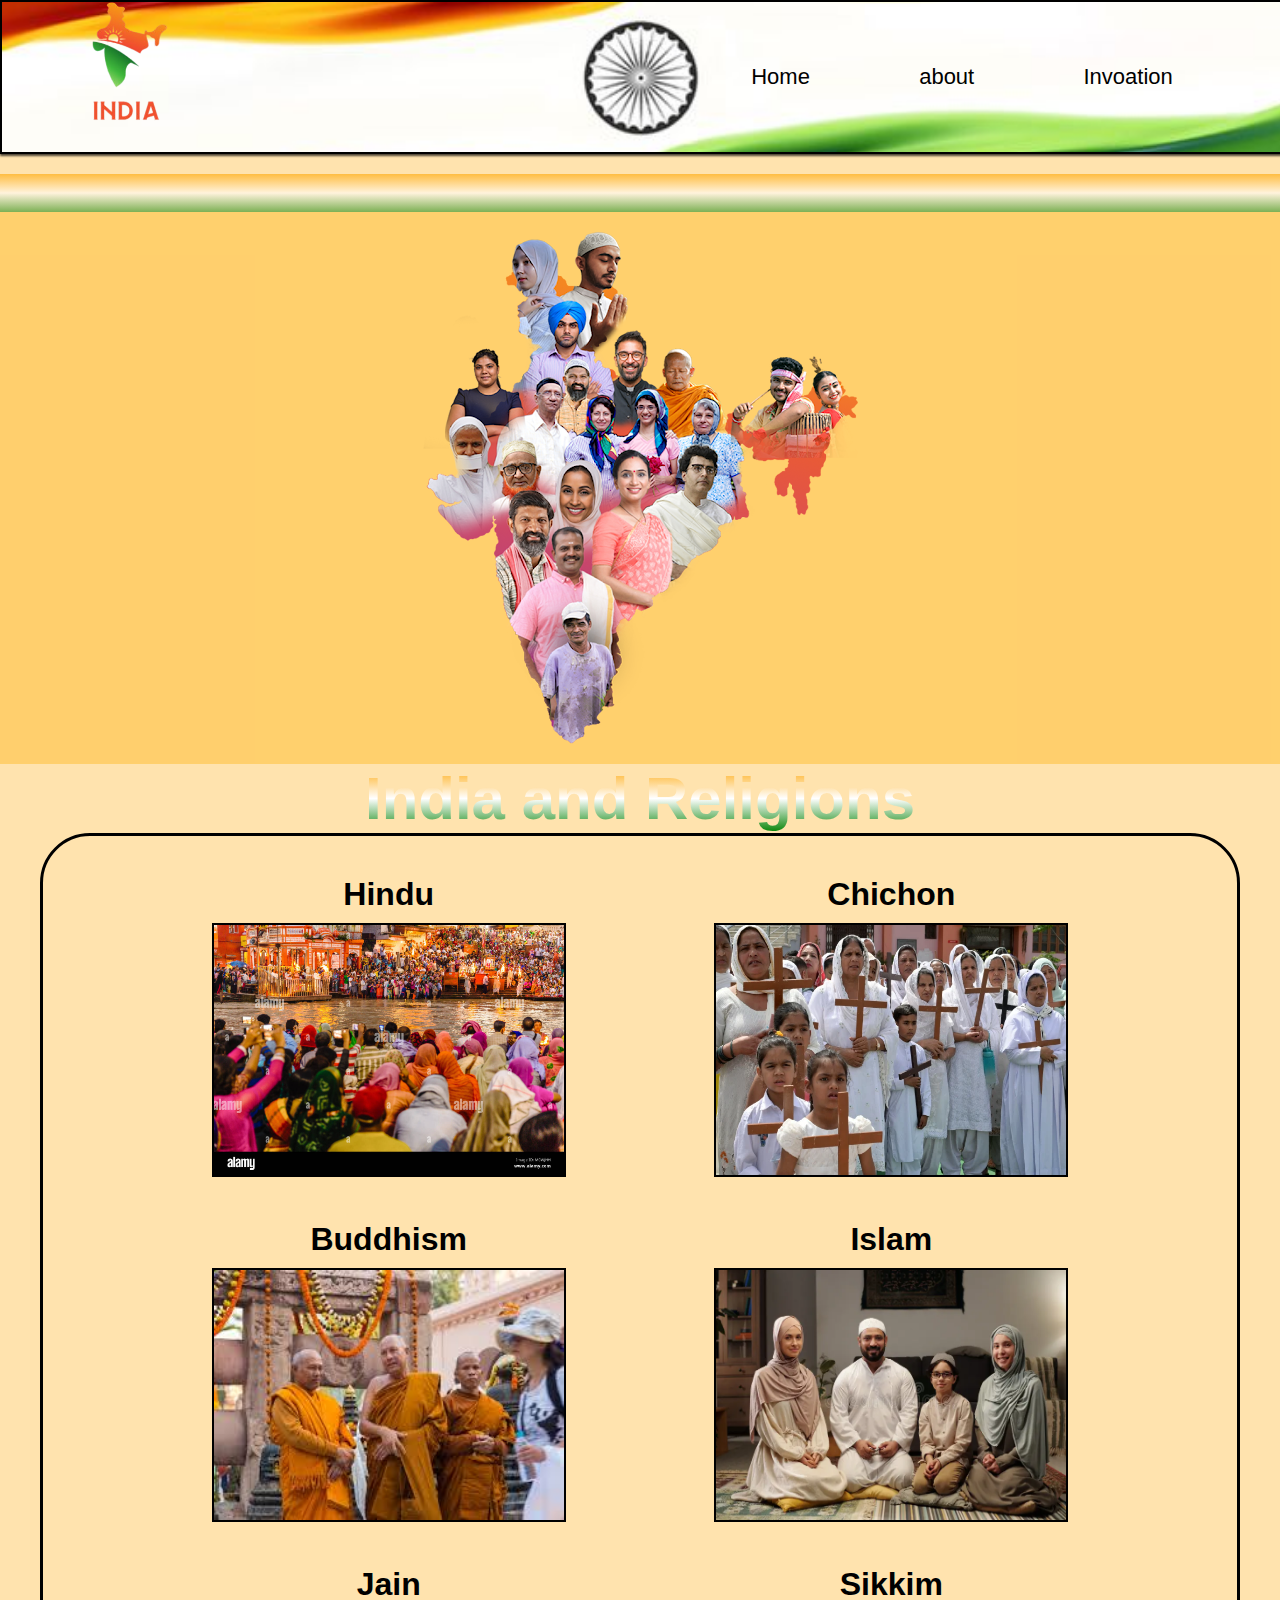
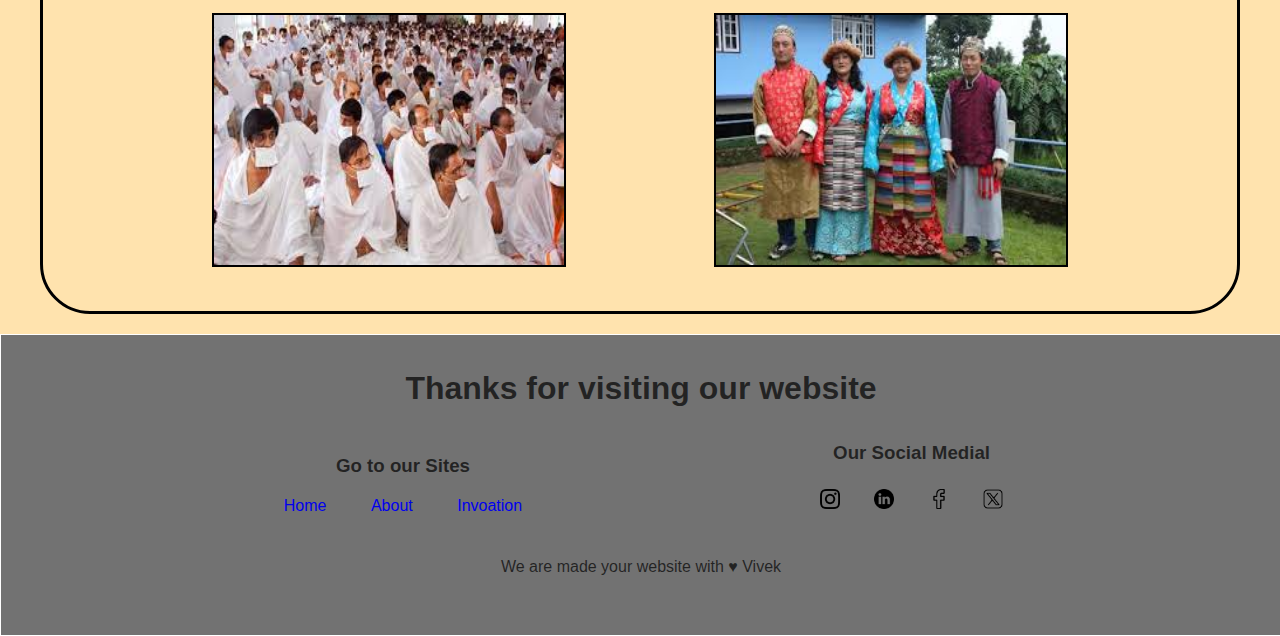
<file: index.html>
<!DOCTYPE html>
<html lang="en">

<head>
    <meta charset="UTF-8">
    <meta name="viewport" content="width=device-width, initial-scale=1.0">
    <link rel="stylesheet" href="style.css">
    <link rel="icon" href="ind-logo.png">
    <title>INDIA</title>
</head>

<body>

    <header id="header">
        <div id="logo-img">
            <img src="./imges/ind-logoimg.png" alt="india-logo" style="height: 200px;">
        </div>
        <div id="anchor">
            <a href="index.html">Home</a>
            <a href="about.html">about</a>
            <a href="invoation.html">Invoation</a>

        </div>
    </header>

    <div id="marquee">
        <marquee behavior="" direction="">वन्दे मातरम्&nbsp;&nbsp;
            सुजलां सुफ़लां मलयजशीतलाम्&nbsp;&nbsp;
            शस्यशामलां मातरम्&nbsp;&nbsp;
            वन्दे मातरम्&nbsp;&nbsp;
            शुभ्रज्योत्स्ना पुलकित यामिनीं&nbsp;&nbsp;
            फुल्ल कुसुमित द्रुमदलशोभिनीम्&nbsp;&nbsp;
            सुहासिनीं सुमधुर भाषिणीम्&nbsp;&nbsp;
            सुखदां वरदां मातरम्&nbsp;&nbsp;
            वन्दे मातरम्&nbsp;&nbsp;
        </marquee>
    </div>


    <div id="first-div">
        <img src="./imges/ind-2nddiv.png" alt="">
    </div>



    <!-- section 3 in that website -->


    <div id="sec3">

        <h1>India and Religions</h1>

    </div>

    <div style="padding-left: 40px; padding-right: 40px; padding-bottom: 20px;">
        <div id="religion">
            <div id="reg1">

                <div>
                    <h1>Hindu</h1>
                    <img src="./religion/hindu.jpg" alt="rel-img" height="250px" width="350px">
                </div>
                <div>
                    <h1>Chichon</h1>
                    <img src="./religion/chrichon.webp" alt="rel-img" height="250px" width="350px">
                </div>
            </div>

            <div id="reg1">
                <div>
                    <h1>Buddhism</h1>
                    <img src="./religion/boudh.jpg" alt="rel-img" height="250px" width="350px">
                </div>
                <div>
                    <h1>Islam</h1>
                    <img src="./religion/islam.webp" alt="rel-img" height="250px" width="350px">
                </div>
            </div>

            <div id="reg1">
                <div>
                    <h1>Jain</h1>
                    <img src="./religion/jain.jpg" alt="rel-img" height="250px" width="350px">
                </div>
                <div>
                    <h1>Sikkim</h1>
                    <img src="./religion/sikkim.jpg" alt="rel-img" height="250px" width="350px">
                </div>
            </div>
        </div>
    </div>

    <footer id="ftr" style="border: 1px solid white;">
        <h1>Thanks for visiting our website</h1>

        <div id="fotter">

            <div id="f-anch">
                <h3>Go to our Sites</h3>
                <a href="index.html">Home</a>
                <a href="about.html">About</a>
                <a href="invoation.html">Invoation</a>
            </div>
            <div id="f-logo">
                <h3>Our Social Medial</h3>

                <a href="https://www.instagram.com/" target="_blank"> <img src="./imges/social-media/instagram.png" alt=""></a>
                 <a href="https://www.linkedin.com" target="_blank"> <img src="./imges/social-media/ln.png" alt=""></a>

                <a href="https://www.facebook.com" target="_blank"> <img src="./imges/social-media/facebook.png" alt=""></a>
                <a href="htttps://www.twitter.com" target="_blank"> <img src="./imges/social-media/social-media.png" alt=""></a>




            </div>
        </div>

        <span id="sp" style="text-align: center; padding-top: 30px;">We are made your website with &hearts; Vivek </span>
    </footer>

</body>

</html>
</file>
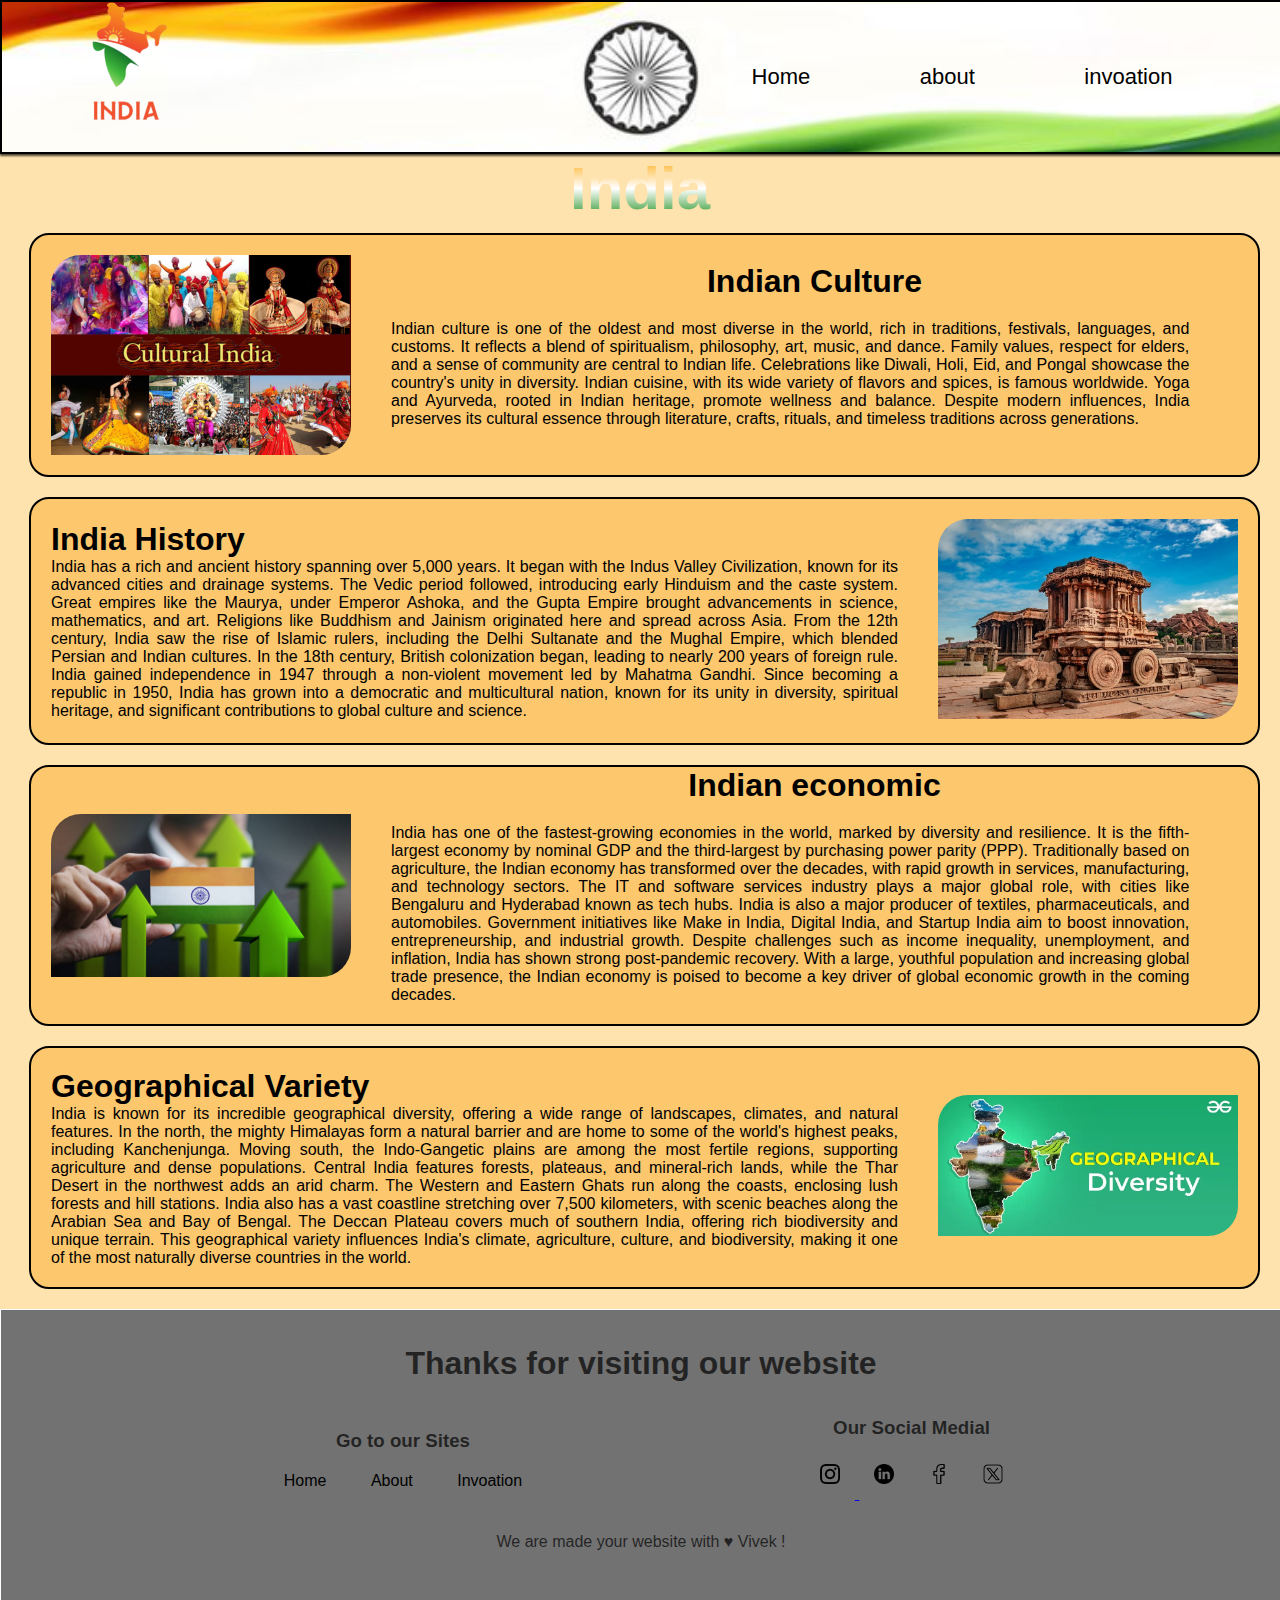
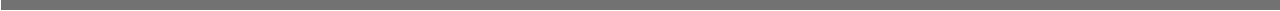
<file: about.html>
<!DOCTYPE html>
<html lang="en">

<head>
    <meta charset="UTF-8">
    <meta name="viewport" content="width=device-width, initial-scale=1.0">
    <link rel="icon" href="ind-logo.png">
    <link rel="stylesheet" href="about.css">
    <title>india</title>
</head>

<body>
    <header id="header">
        <div id="logo-img">
            <img src="./imges/ind-logoimg.png" alt="india-logo" style="height: 200px;">
        </div>
        <div id="anchor">
            <a href="index.html">Home</a>
            <a href="about.html">about</a>
            <a href="invoation.html">invoation</a>

        </div>
    </header>

    <div id="sec3">

        <h1>India</h1>


    </div>

    <div style="padding-left: 29px; padding-right: 20px;">
        <div id="sec4">
            <div id="sec4img"><img src="./imges/culture.jpg" alt="" width="300px"
                    style="width: 300px; border-top-left-radius: 30px; border-bottom-right-radius: 30px;"></div>
            <div>
                <h1>Indian Culture</h1>
                <p id="sec4p" width="60%">
                    Indian culture is one of the oldest and most diverse in the world, rich in traditions, festivals,
                    languages, and customs. It reflects a blend of spiritualism, philosophy, art, music, and dance.
                    Family
                    values, respect for elders, and a sense of community are central to Indian life. Celebrations like
                    Diwali, Holi, Eid, and Pongal showcase the country's unity in diversity. Indian cuisine, with its
                    wide
                    variety of flavors and spices, is famous worldwide. Yoga and Ayurveda, rooted in Indian heritage,
                    promote wellness and balance. Despite modern influences, India preserves its cultural essence
                    through
                    literature, crafts, rituals, and timeless traditions across generations.

                </p>
            </div>
        </div>

        <div id="sec5">

            <div id="sec5p">
                <h1>India History </h1>
                <p width="70%">India has a rich and ancient history spanning over 5,000 years. It began with the Indus
                    Valley
                    Civilization, known for its advanced cities and drainage systems. The Vedic period followed,
                    introducing
                    early Hinduism and the caste system. Great empires like the Maurya, under Emperor Ashoka, and the
                    Gupta
                    Empire brought advancements in science, mathematics, and art. Religions like Buddhism and Jainism
                    originated here and spread across Asia. From the 12th century, India saw the rise of Islamic rulers,
                    including the Delhi Sultanate and the Mughal Empire, which blended Persian and Indian cultures. In
                    the
                    18th century, British colonization began, leading to nearly 200 years of foreign rule. India gained
                    independence in 1947 through a non-violent movement led by Mahatma Gandhi. Since becoming a republic
                    in
                    1950, India has grown into a democratic and multicultural nation, known for its unity in diversity,
                    spiritual heritage, and significant contributions to global culture and science.
                </p>
            </div>
            <div id="sec5img">
                <img src="./imges/ind-his.jpg" alt=""
                    style="width: 300px; border-top-left-radius: 30px; border-bottom-right-radius: 30px;">
            </div>

        </div>


        <div id="sec4" style="margin-top: 20px;">
            <div id="sec4img"><img src="./imges/ind-ecnm.jpg" alt="" width="300px"
                    style="width: 300px; border-top-left-radius: 30px; border-bottom-right-radius: 30px;"></div>
            <div>
                <h1>Indian economic</h1>
                <p id="sec4p" width="60%">


                    India has one of the fastest-growing economies in the world, marked by diversity and resilience. It
                    is
                    the fifth-largest economy by nominal GDP and the third-largest by purchasing power parity (PPP).
                    Traditionally based on agriculture, the Indian economy has transformed over the decades, with rapid
                    growth in services, manufacturing, and technology sectors. The IT and software services industry
                    plays a
                    major global role, with cities like Bengaluru and Hyderabad known as tech hubs. India is also a
                    major
                    producer of textiles, pharmaceuticals, and automobiles. Government initiatives like Make in India,
                    Digital India, and Startup India aim to boost innovation, entrepreneurship, and industrial growth.
                    Despite challenges such as income inequality, unemployment, and inflation, India has shown strong
                    post-pandemic recovery. With a large, youthful population and increasing global trade presence, the
                    Indian economy is poised to become a key driver of global economic growth in the coming decades.




                </p>
            </div>
        </div>


        <div id="sec5">

            <div id="sec5p">
                <h1>Geographical Variety </h1>
                <p width="70%">India is known for its incredible geographical diversity, offering a wide range of
                    landscapes, climates, and natural features. In the north, the mighty Himalayas form a natural
                    barrier and are home to some of the world's highest peaks, including Kanchenjunga. Moving south, the
                    Indo-Gangetic plains are among the most fertile regions, supporting agriculture and dense
                    populations. Central India features forests, plateaus, and mineral-rich lands, while the Thar Desert
                    in the northwest adds an arid charm. The Western and Eastern Ghats run along the coasts, enclosing
                    lush forests and hill stations. India also has a vast coastline stretching over 7,500 kilometers,
                    with scenic beaches along the Arabian Sea and Bay of Bengal. The Deccan Plateau covers much of
                    southern India, offering rich biodiversity and unique terrain. This geographical variety influences
                    India's climate, agriculture, culture, and biodiversity, making it one of the most naturally diverse
                    countries in the world.





                </p>
            </div>
            <div id="sec5img">
                <img src="./imges/geo-variety.webp" alt=""
                    style="width: 300px; border-top-left-radius: 30px; border-bottom-right-radius: 30px;">
            </div>

        </div>



    </div>


    <footer id="ftr" style="border: 1px solid white; margin-top: 20px;">
        <h1>Thanks for visiting our website</h1>

        <div id="fotter">

            <div id="f-anch">
                <h3>Go to our Sites</h3>
                <a href="index.html">Home</a>
                <a href="about.html">About</a>
                <a href="invoation.html">Invoation</a>
            </div>
            <div id="f-logo">
                <h3>Our Social Medial</h3>

              <a href="https://www.instagram.com/" target="_blank">   <img src="./imges/social-media/instagram.png" alt=""  > </a>
              <a href="https://www.instagram.com/" target="_blank">   <img src="./imges/social-media/ln.png" alt=""  ></a>
               <a href="https://www.instagram.com/" target="_blank">  <img src="./imges/social-media/facebook.png" alt=""></a>
               <a href="https://www.instagram.com/" target="_blank">  <img src="./imges/social-media/social-media.png" alt=""></a>




            </div>
        </div>

        <span id="sp" style="text-align: center; padding-top: 30px; ">We are made your website  with &hearts; Vivek !</span>
    </footer>



</body>

</html>
</file>
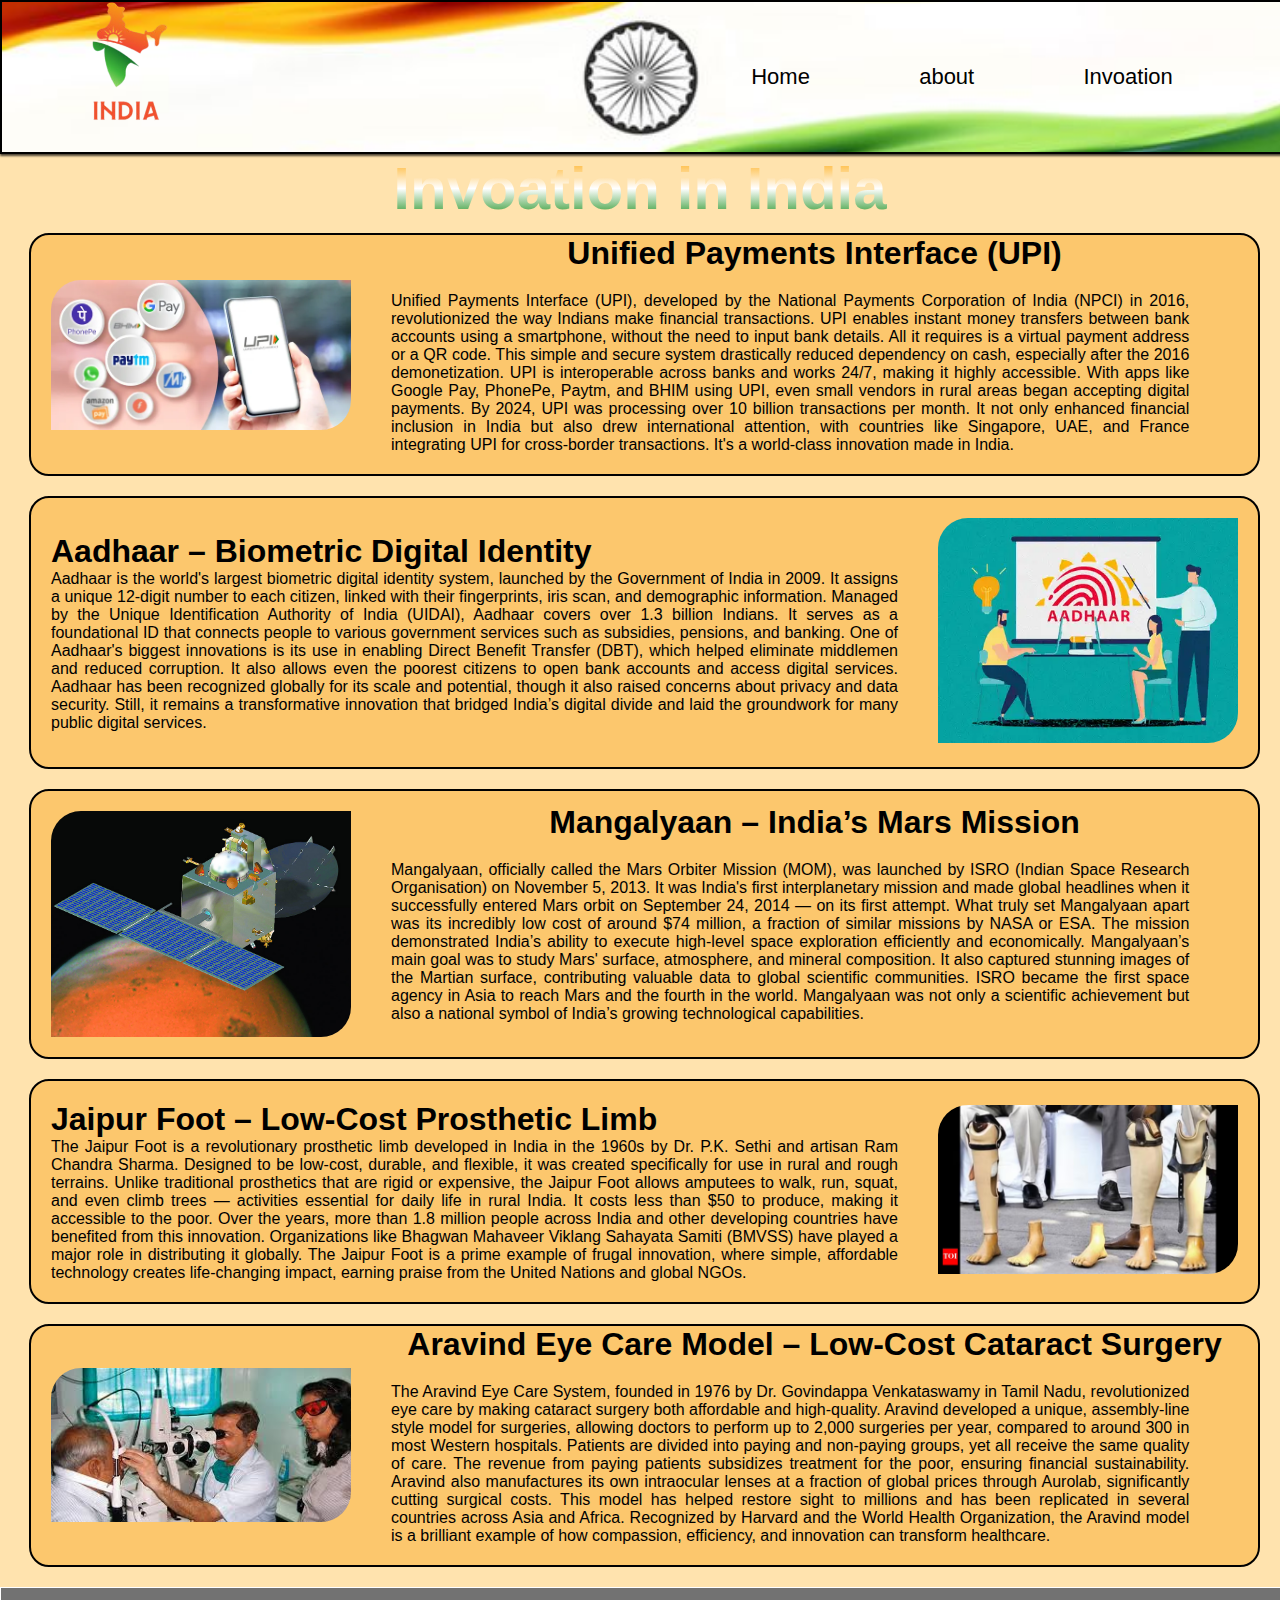
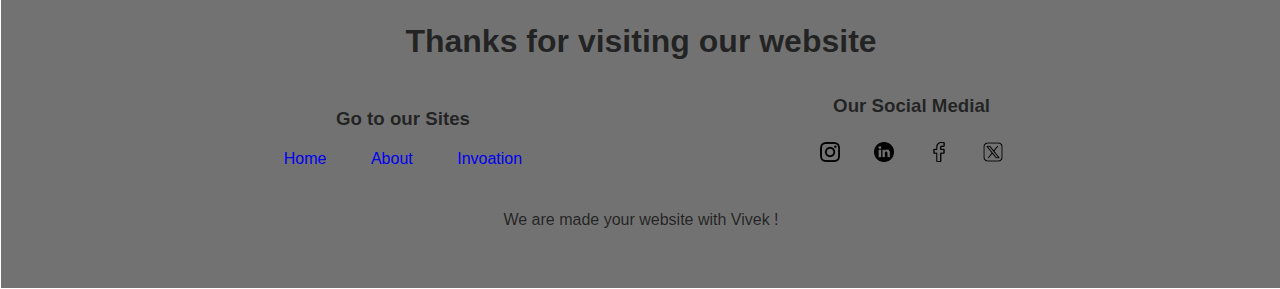
<file: invoation.html>
<!DOCTYPE html>
<html lang="en">

<head>
    <meta charset="UTF-8">
    <meta name="viewport" content="width=device-width, initial-scale=1.0">
    <link rel="icon" href="ind-logo.png">
    <link rel="stylesheet" href="invoation.css">
    <title>invoation</title>
</head>

<body>

    <header id="header">
        <div id="logo-img">
            <img src="./imges/ind-logoimg.png" alt="india-logo" style="height: 200px;">
        </div>
        <div id="anchor">
            <a href="index.html">Home</a>
            <a href="about.html">about</a>
            <a href="invoation.html">Invoation</a>

        </div>
    </header>


    <div id="sec3">

        <h1>Invoation in India</h1>


    </div>

    <div style="padding-left: 29px; padding-right: 20px;">
        <div id="sec4">
            <div id="sec4img"><img src="./invoation/upi.webp" alt="" width="300px"
                    style="width: 300px; border-top-left-radius: 30px; border-bottom-right-radius: 30px;"></div>
            <div>
                <h1>Unified Payments Interface (UPI)</h1>
                <p id="sec4p" width="60%">
                    Unified Payments Interface (UPI), developed by the National Payments Corporation of India (NPCI) in
                    2016, revolutionized the way Indians make financial transactions. UPI enables instant money
                    transfers between bank accounts using a smartphone, without the need to input bank details. All it
                    requires is a virtual payment address or a QR code. This simple and secure system drastically
                    reduced dependency on cash, especially after the 2016 demonetization. UPI is interoperable across
                    banks and works 24/7, making it highly accessible. With apps like Google Pay, PhonePe, Paytm, and
                    BHIM using UPI, even small vendors in rural areas began accepting digital payments. By 2024, UPI was
                    processing over 10 billion transactions per month. It not only enhanced financial inclusion in India
                    but also drew international attention, with countries like Singapore, UAE, and France integrating
                    UPI for cross-border transactions. It's a world-class innovation made in India.


                </p>
            </div>
        </div>

        <div id="sec5">

            <div id="sec5p">
                <h1>Aadhaar – Biometric Digital Identity </h1>
                <p width="70%">Aadhaar is the world's largest biometric digital identity system, launched by the
                    Government of India in 2009. It assigns a unique 12-digit number to each citizen, linked with their
                    fingerprints, iris scan, and demographic information. Managed by the Unique Identification Authority
                    of India (UIDAI), Aadhaar covers over 1.3 billion Indians. It serves as a foundational ID that
                    connects people to various government services such as subsidies, pensions, and banking. One of
                    Aadhaar's biggest innovations is its use in enabling Direct Benefit Transfer (DBT), which helped
                    eliminate middlemen and reduced corruption. It also allows even the poorest citizens to open bank
                    accounts and access digital services. Aadhaar has been recognized globally for its scale and
                    potential, though it also raised concerns about privacy and data security. Still, it remains a
                    transformative innovation that bridged India’s digital divide and laid the groundwork for many
                    public digital services.

                </p>
            </div>
            <div id="sec5img">
                <img src="./invoation/aadhar.webp" alt=""
                    style="width: 300px; border-top-left-radius: 30px; border-bottom-right-radius: 30px;">
            </div>

        </div>


        <div id="sec4" style="margin-top: 20px;">
            <div id="sec4img"><img src="./invoation/mangalyan.jpg" alt="" width="300px"
                    style="width: 300px; border-top-left-radius: 30px; border-bottom-right-radius: 30px;"></div>
            <div>
                <h1>Mangalyaan – India’s Mars Mission</h1>
                <p id="sec4p" width="60%">


                    Mangalyaan, officially called the Mars Orbiter Mission (MOM), was launched by ISRO (Indian Space
                    Research Organisation) on November 5, 2013. It was India's first interplanetary mission and made
                    global headlines when it successfully entered Mars orbit on September 24, 2014 — on its first
                    attempt. What truly set Mangalyaan apart was its incredibly low cost of around $74 million, a
                    fraction of similar missions by NASA or ESA. The mission demonstrated India’s ability to execute
                    high-level space exploration efficiently and economically. Mangalyaan’s main goal was to study Mars'
                    surface, atmosphere, and mineral composition. It also captured stunning images of the Martian
                    surface, contributing valuable data to global scientific communities. ISRO became the first space
                    agency in Asia to reach Mars and the fourth in the world. Mangalyaan was not only a scientific
                    achievement but also a national symbol of India’s growing technological capabilities.





                </p>
            </div>
        </div>


        <div id="sec5">

            <div id="sec5p">
                <h1>Jaipur Foot – Low-Cost Prosthetic Limb </h1>
                <p width="70%">The Jaipur Foot is a revolutionary prosthetic limb developed in India in the 1960s by Dr.
                    P.K. Sethi and artisan Ram Chandra Sharma. Designed to be low-cost, durable, and flexible, it was
                    created specifically for use in rural and rough terrains. Unlike traditional prosthetics that are
                    rigid or expensive, the Jaipur Foot allows amputees to walk, run, squat, and even climb trees —
                    activities essential for daily life in rural India. It costs less than $50 to produce, making it
                    accessible to the poor. Over the years, more than 1.8 million people across India and other
                    developing countries have benefited from this innovation. Organizations like Bhagwan Mahaveer
                    Viklang Sahayata Samiti (BMVSS) have played a major role in distributing it globally. The Jaipur
                    Foot is a prime example of frugal innovation, where simple, affordable technology creates
                    life-changing impact, earning praise from the United Nations and global NGOs.







                </p>
            </div>
            <div id="sec5img">
                <img src="./invoation/jaipur.avif" alt=""
                    style="width: 300px; border-top-left-radius: 30px; border-bottom-right-radius: 30px;">
            </div>

        </div>

        <div id="sec4" style="margin-top: 20px; margin-bottom: 20px;">
            <div id="sec4img"><img src="./invoation/arvind.jpg" alt="" width="300px"
                    style="width: 300px; border-top-left-radius: 30px; border-bottom-right-radius: 30px;"></div>
            <div>
                <h1>Aravind Eye Care Model – Low-Cost Cataract Surgery</h1>
                <p id="sec4p" width="60%">


                    The Aravind Eye Care System, founded in 1976 by Dr. Govindappa Venkataswamy in Tamil Nadu,
                    revolutionized eye care by making cataract surgery both affordable and high-quality. Aravind
                    developed a unique, assembly-line style model for surgeries, allowing doctors to perform up to 2,000
                    surgeries per year, compared to around 300 in most Western hospitals. Patients are divided into
                    paying and non-paying groups, yet all receive the same quality of care. The revenue from paying
                    patients subsidizes treatment for the poor, ensuring financial sustainability. Aravind also
                    manufactures its own intraocular lenses at a fraction of global prices through Aurolab,
                    significantly cutting surgical costs. This model has helped restore sight to millions and has been
                    replicated in several countries across Asia and Africa. Recognized by Harvard and the World Health
                    Organization, the Aravind model is a brilliant example of how compassion, efficiency, and innovation
                    can transform healthcare.

                </p>
            </div>
        </div>





    </div>























    <!-- footer html -->

    <footer id="ftr" style="border: 1px solid white;">
        <h1>Thanks for visiting our website</h1>

        <div id="fotter">

            <div id="f-anch">
                <h3>Go to our Sites</h3>
                <a href="index.html">Home</a>
                <a href="about.html">About</a>
                <a href="invoation.html">Invoation</a>
            </div>
            <div id="f-logo">
                <h3>Our Social Medial</h3>

                <a href="https://www.instagram.com/" target="_blank"> <img src="./imges/social-media/instagram.png" alt=""></a>
                <a href="https://www.linkedin.com" target="_blank"> <img src="./imges/social-media/ln.png" alt=""></a>

                <a href="https://www.facebook.com" target="_blank"> <img src="./imges/social-media/facebook.png" alt=""></a>
                <a href="htttps://www.twitter.com" target="_blank"> <img src="./imges/social-media/social-media.png" alt=""></a>




            </div>
        </div>

        <span id="sp" style="text-align: center; padding-top: 30px;">We are made your website with Vivek !</span>
    </footer>




</body>

</html>
</file>
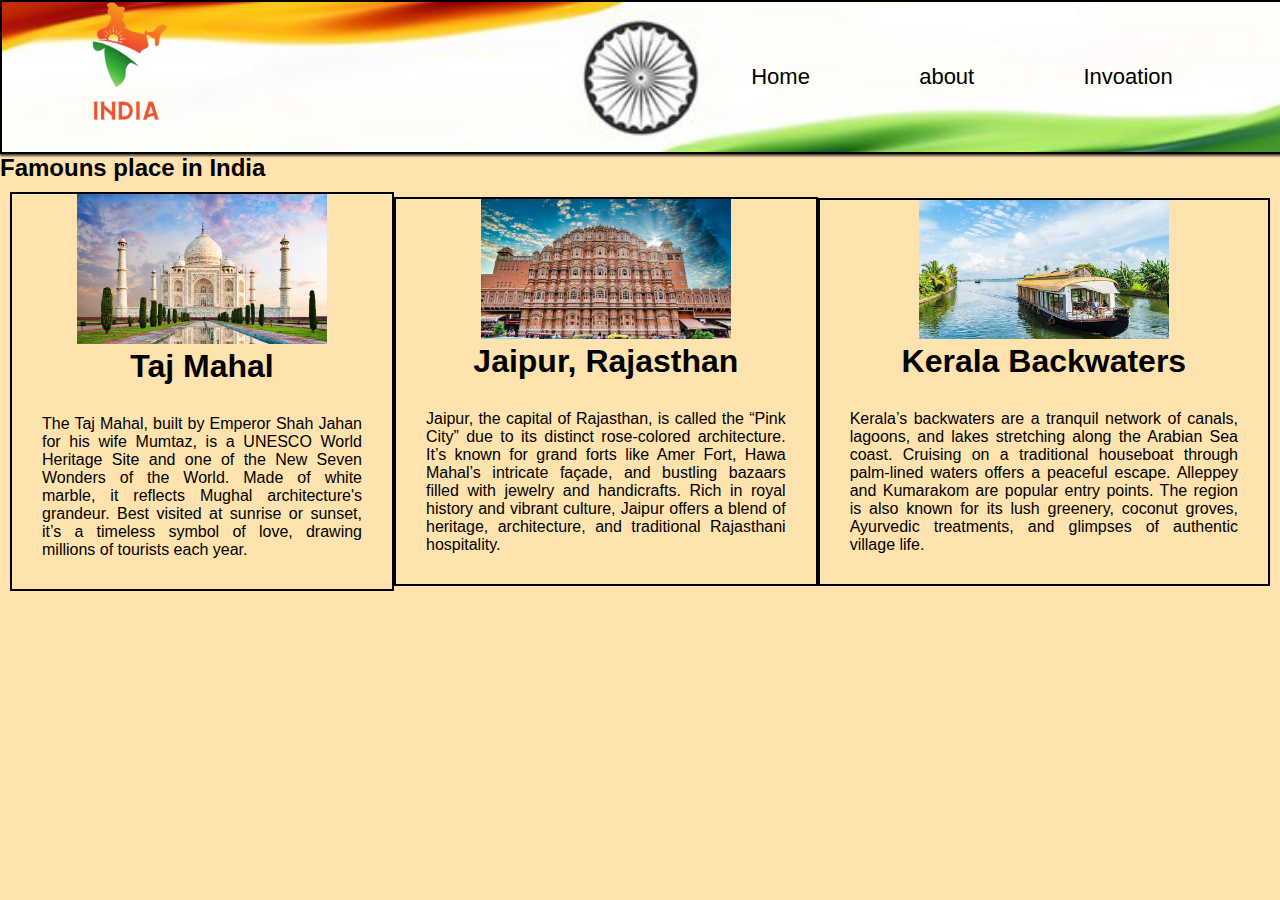
<file: places.html>
<!DOCTYPE html>
<html lang="en">

<head>
    <meta charset="UTF-8">
    <meta name="viewport" content="width=device-width, initial-scale=1.0">
    <link rel="stylesheet" href="places.css">
    <link rel="icon" href="ind-logo.png">
    <title>Places</title>
</head>

<body>

    <link rel="icon" href="ind-logo.png">

    <header id="header">
        <div id="logo-img">
            <img src="./imges/ind-logoimg.png" alt="india-logo" style="height: 200px;">
        </div>
        <div id="anchor">
            <a href="index.html">Home</a>
            <a href="about.html">about</a>
            <a href="invoation.html">Invoation</a>

        </div>
    </header>

    <h2>Famouns place in India</h2>

    <div id="first3-place">
        <div class="first-div-all">
            <div class="img">
                 <img src="./places/tajmahal.jpg" alt="">
            </div>
            <div class="place-para3">
                <h1>Taj Mahal</h1>
                <p>The Taj Mahal, built by Emperor Shah Jahan for his wife Mumtaz, is a UNESCO World Heritage Site and
                    one of the New Seven Wonders of the World. Made of white marble, it reflects Mughal architecture's
                    grandeur. Best visited at sunrise or sunset, it’s a timeless symbol of love, drawing millions of
                    tourists each year.

                </p>
            </div>
        </div>


        <div class="first-div-all">
            <div class="img">
                 <img src="./places/jaipur-hava.avif" alt="">
                
            </div>
            <div class="place-para3">
                <h1>Jaipur, Rajasthan</h1>
                <p>Jaipur, the capital of Rajasthan, is called the “Pink City” due to its distinct rose-colored
                    architecture. It’s known for grand forts like Amer Fort, Hawa Mahal’s intricate façade, and bustling
                    bazaars filled with jewelry and handicrafts. Rich in royal history and vibrant culture, Jaipur
                    offers a blend of heritage, architecture, and traditional Rajasthani hospitality.

                </p>
            </div>
        </div>

        <div class="first-div-all">
            <div class="img">

                 <img src="./places/kerala-back.jpg" alt="">

            </div>
            <div class="place-para3">
                <h1>Kerala Backwaters</h1>
                <p >Kerala’s backwaters are a tranquil network of canals, lagoons, and lakes stretching along the Arabian
                    Sea coast. Cruising on a traditional houseboat through palm-lined waters offers a peaceful escape.
                    Alleppey and Kumarakom are popular entry points. The region is also known for its lush greenery,
                    coconut groves, Ayurvedic treatments, and glimpses of authentic village life.

                </p>
            </div>
        </div>
    </div>



</body>

</html>
</file>
<file: style.css>
*{
    margin: 0;
    padding: 0;
    font-family: Verdana, Geneva, Tahoma, sans-serif;

}
body{
    background-color: rgba(255, 199, 95, 0.505);
}

#header{
    background-image:url(./imges/ind-head3.jpg);
    background-size: cover;
    background-position: center;
    background-repeat: no-repeat;
    height: 150px;
    width: 100%;
    display: flex;
    text-align: center;
    align-items: center;
    justify-content: space-between;
    border: 2px solid black;
    box-shadow: 0px 2px 2px 0px rgba(0, 0, 0, 0.7);

}
/* #logo-img{
    
} */

#anchor{
    width: 50%;
    display: flex;
    justify-content: space-evenly;
    align-items: center;

}

#anchor a{
    text-decoration: none;
    font-size: 22px;
    color: black;    
}


#first-div{
    padding: 20px;
    background-color: rgba(255, 188, 44, 0.498); 

    display: flex;
    align-items: center;
    justify-content: center;
    /* box-shadow: 2px 2px 2px 2px rgba(0, 0,0,0.5); */

}

 

#marquee marquee{
    background-color: rgba(255, 188, 44, 0.498);
    margin-top: 20px;
    padding-top: 20px;
    background:  linear-gradient( rgba(255, 166, 0, 0.621), rgba(255, 255, 255, 0.571),rgba(0, 128, 0, 0.511));
    display: flex;
    color: black;
    font-size: 15px;
    text-align: center;
    align-items: center;
    justify-content: center;
    
}

#sec3 h1{
    /* background-color: rgba(255, 188, 44, 0.845); */
    font-size: 60px;
    display: flex;
    text-align: center;
    justify-content: center;
    background: linear-gradient(orange,white,green);
    color: transparent;
    background-clip: text;
    text-shadow: 1px;

}

#reg1{
display: flex;
align-items: center;
justify-content: space-evenly;
padding-top: 20px;
padding-bottom: 20px;
 

}

#reg1 div>img{
    border: 2px solid black;
}

#reg1 div>h1{
    display: flex;
    text-align: center;
    align-items: center;
    justify-content: center;
    padding-bottom: 10px;
}
 

#religion{
    border: 3px solid black;
    /* padding-left: 20px; 
    padding-right: 20px; */
    border-radius: 50px;
    padding: 20px;

}

#ftr{
    height: 300px;
    width: 100%;
    background-color: rgb(114, 114, 114);
    color: rgba(0, 0, 0, 0.696);

}

#ftr h1{
    padding-bottom: 35px;
    text-align: center;
    padding-top: 35px;

}


#fotter{
    display: flex;
    align-items: center;
    text-align: center;
    justify-content: space-evenly;

}
 
#fotter h1{
    display: block;
}


#f-anch h3{
    padding-bottom:20px;
}

#f-anch a{
    text-decoration: none;
    display: inline;
    align-items: center;
    text-align: center;
    justify-content: space-between;
    padding: 20px;
}


#f-logo h3{
    padding-bottom: 10px;
}


#f-logo img{
    height: 20px;
    display: inline;
    align-items: center;
    text-align: center;
    justify-content: space-evenly;
    padding: 15px;

}

#sp{
    display: flex;
    text-align: center;
    align-items: center;
    justify-content: center;
}
</file>
<file: about.css>
*{
    margin:0;
    padding: 0;
    font-family: Verdana, Geneva, Tahoma, sans-serif;

}

body{
    background-color: rgba(255, 199, 95, 0.505);
}

#header{
    background-image:url(./imges/ind-head3.jpg);
    background-size: cover;
    background-position: center;
    background-repeat: no-repeat;
    height: 150px;
    width: 100%;
    display: flex;
    text-align: center;
    align-items: center;
    justify-content: space-between;
    border: 2px solid black;
    box-shadow: 0px 2px 2px 0px rgba(0, 0, 0, 0.7);

}
/* #logo-img{
    
} */

#anchor{
    width: 50%;
    display: flex;
    justify-content: space-evenly;
    align-items: center;

}

#anchor a{
    text-decoration: none;
    font-size: 22px;
    color: black;    
}


#sec3 h1{
    /* background-color: rgba(255, 188, 44, 0.845); */
    font-size: 60px;
    display: flex;
    text-align: center;
    justify-content: center;
    background: linear-gradient(orange,white,green);
    color: transparent;
    background-clip: text;
    text-shadow: 1px;

}

#sec4{
    background-color: rgba(246, 152, 0, 0.374);
    display: flex;
    align-items: center;
    justify-content: space-between;
    text-align: center;
    border: 2px solid black;
    margin-top: 10px;
    border-radius: 20px;

}

#sec4img{
    padding: 20px;
    display: flex;
    align-items: center;
    justify-content: center;
}
 
#sec4p{
    width: 90%;
    text-align: justify;
    padding: 20px;
}

#sec5{
    margin-top: 20px;
     background-color: rgba(246, 152, 0, 0.374);
    display: flex;
    align-items: center;
    justify-content: space-between;
    text-align: center;
    border: 2px solid black;
    border-radius: 20px;

}

#sec5p{
     width: 70%;
    text-align: justify;
    padding: 20px;
}

#sec5img{
    padding : 20px;
}

#ftr{
    height: 300px;
    width: 100%;
    background-color: rgb(114, 114, 114);
    color: rgba(0, 0, 0, 0.696);

}

#ftr h1{
    padding-bottom: 35px;
    text-align: center;
    padding-top: 35px;

}


#fotter{
    display: flex;
    align-items: center;
    text-align: center;
    justify-content: space-evenly;

}
 
#fotter h1{
    display: block;
}


#f-anch h3{
    padding-bottom:20px;
}

#f-anch a{
    text-decoration: none;
    display: inline;
    align-items: center;
    text-align: center;
    justify-content: space-between;
    padding: 20px;
    color: black;
}


#f-logo h3{
    padding-bottom: 10px;
}


#f-logo img{
    height: 20px;
    display: inline;
    align-items: center;
    text-align: center;
    justify-content: space-evenly;
    padding: 15px;

}

#sp{
    display: flex;
    text-align: center;
    align-items: center;
    justify-content: center;
}
</file>
<file: invoation.css>
*{
    margin: 0;
    padding: 0;
    font-family: Verdana, Geneva, Tahoma, sans-serif;

}
body{
    background-color: rgba(255, 199, 95, 0.505);
}

#header{
    background-image:url(./imges/ind-head3.jpg);
    background-size: cover;
    background-position: center;
    background-repeat: no-repeat;
    height: 150px;
    width: 100%;
    display: flex;
    text-align: center;
    align-items: center;
    justify-content: space-between;
    border: 2px solid black;
    box-shadow: 0px 2px 2px 0px rgba(0, 0, 0, 0.7);

}
/* #logo-img{
    
} */

#anchor{
    width: 50%;
    display: flex;
    justify-content: space-evenly;
    align-items: center;

}

#anchor a{
    text-decoration: none;
    font-size: 22px;
    color: black;    
}


#sec3 h1{
    /* background-color: rgba(255, 188, 44, 0.845); */
    font-size: 60px;
    display: flex;
    text-align: center;
    justify-content: center;
    background: linear-gradient(orange,white,green);
    color: transparent;
    background-clip: text;
    text-shadow: 1px;

}

#sec4{
    background-color: rgba(246, 152, 0, 0.374);
    display: flex;
    align-items: center;
    justify-content: space-between;
    text-align: center;
    border: 2px solid black;
    margin-top: 10px;
    border-radius: 20px;

}

#sec4img{
    padding: 20px;
    display: flex;
    align-items: center;
    justify-content: center;
}
 
#sec4p{
    width: 90%;
    text-align: justify;
    padding: 20px;
}

#sec5{
    margin-top: 20px;
     background-color: rgba(246, 152, 0, 0.374);
    display: flex;
    align-items: center;
    justify-content: space-between;
    text-align: center;
    border: 2px solid black;
    border-radius: 20px;

}

#sec5p{
     width: 70%;
    text-align: justify;
    padding: 20px;
}

#sec5img{
    padding : 20px;
}
 
/* footter css */
#ftr{
    height: 300px;
    width: 100%;
    background-color: rgb(114, 114, 114);
    color: rgba(0, 0, 0, 0.696);

}

#ftr h1{
    padding-bottom: 35px;
    text-align: center;
    padding-top: 35px;

}


#fotter{
    display: flex;
    align-items: center;
    text-align: center;
    justify-content: space-evenly;

}
 
#fotter h1{
    display: block;
}


#f-anch h3{
    padding-bottom:20px;
}

#f-anch a{
    text-decoration: none;
    display: inline;
    align-items: center;
    text-align: center;
    justify-content: space-between;
    padding: 20px;
}


#f-logo h3{
    padding-bottom: 10px;
}


#f-logo img{
    height: 20px;
    display: inline;
    align-items: center;
    text-align: center;
    justify-content: space-evenly;
    padding: 15px;

}

#sp{
    display: flex;
    text-align: center;
    align-items: center;
    justify-content: center;
}
</file>
<file: places.css>
*{
    margin: 0;
    padding: 0;
    font-family: Verdana, Geneva, Tahoma, sans-serif;

}
body{
    background-color: rgba(255, 199, 95, 0.505);
}

#header{
    background-image:url(./imges/ind-head3.jpg);
    background-size: cover;
    background-position: center;
    background-repeat: no-repeat;
    height: 150px;
    width: 100%;
    display: flex;
    text-align: center;
    align-items: center;
    justify-content: space-between;
    border: 2px solid black;
    box-shadow: 0px 2px 2px 0px rgba(0, 0, 0, 0.7);

} 

#anchor{
    width: 50%;
    display: flex;
    justify-content: space-evenly;
    align-items: center;

}

#anchor a{
    text-decoration: none;
    font-size: 22px;
    color: black;    
}

#first3-place{
    display: flex;
    text-align: center;
    justify-content: center;
    align-items: center;
    padding: 10px;
    
}

.img img{
    width: 250px;
}

.place-para3 p{
    display: flex;
    text-align: justify;
    justify-content: center;
    align-items: center;
    padding: 30px;
}

.first-div-all{
    border: 2px solid black;
    /* padding-left: 20px;
    padding-right: 20px; */
}
</file>
